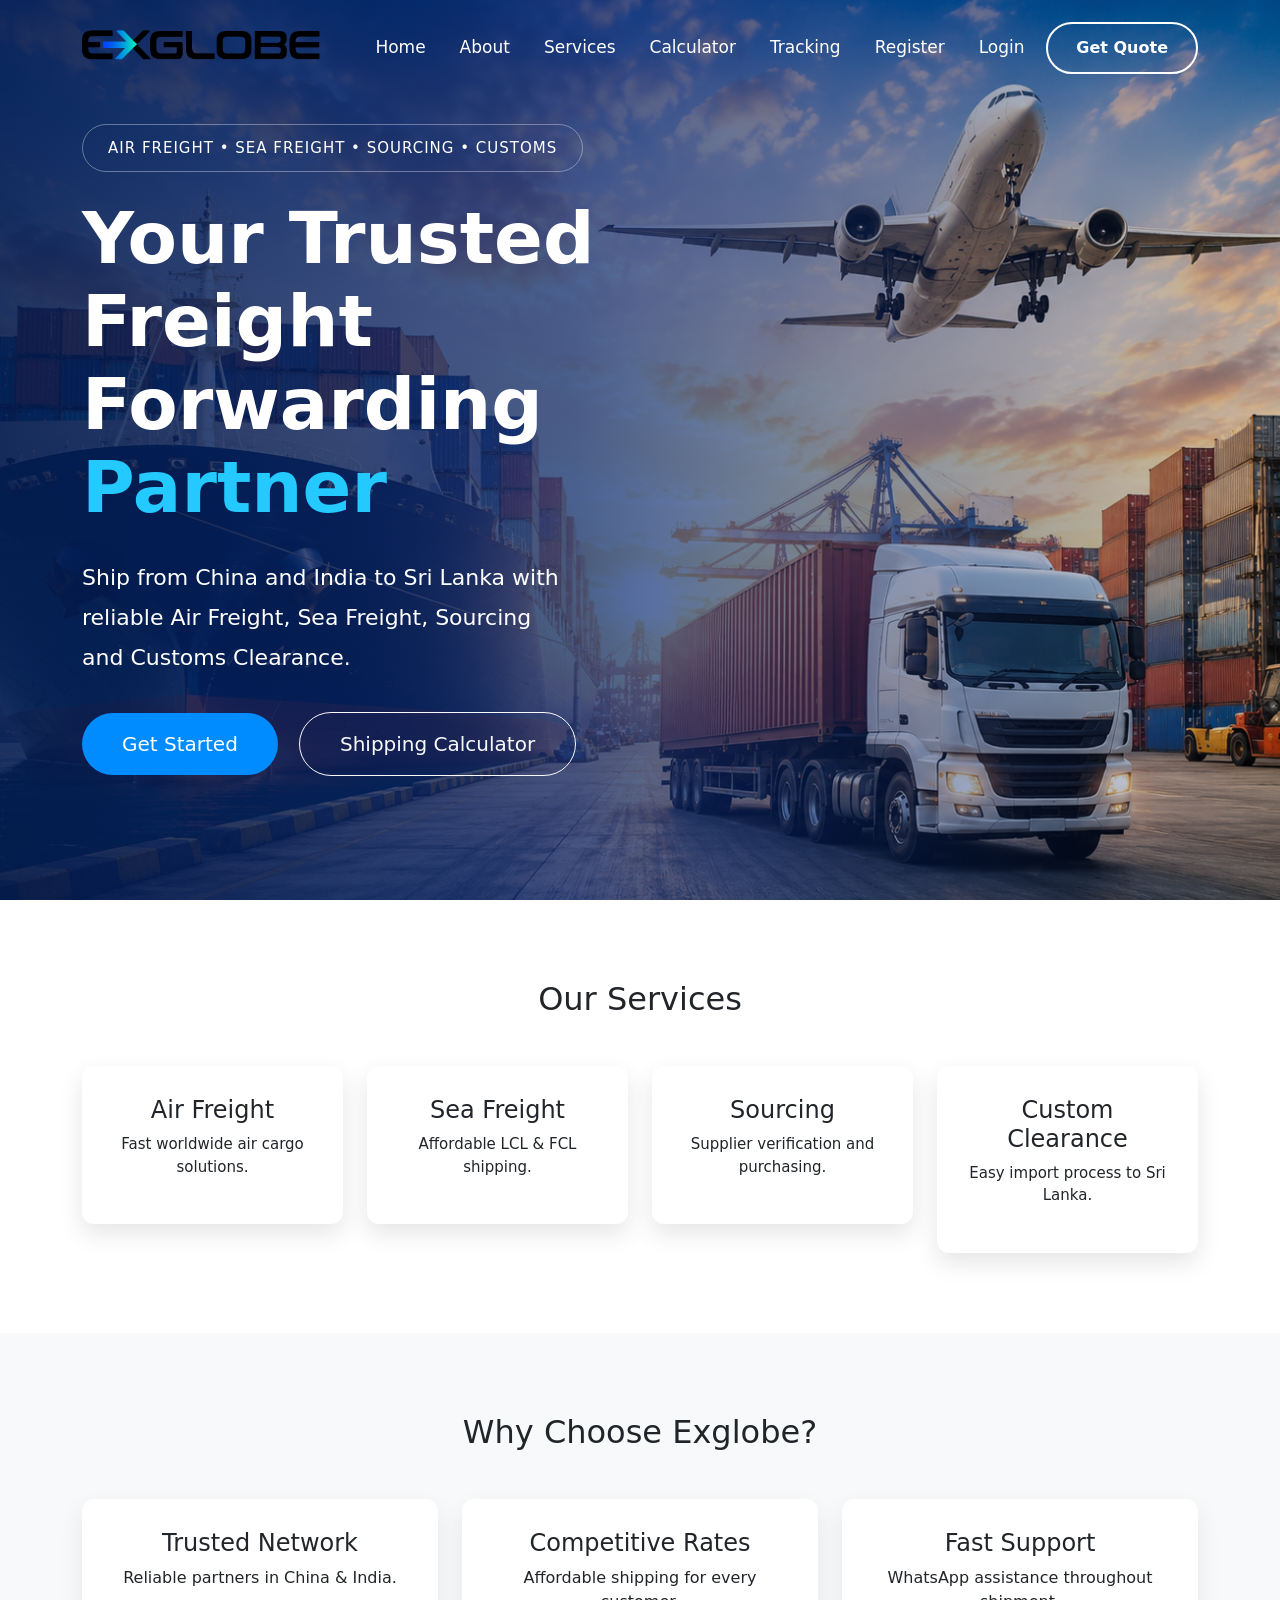
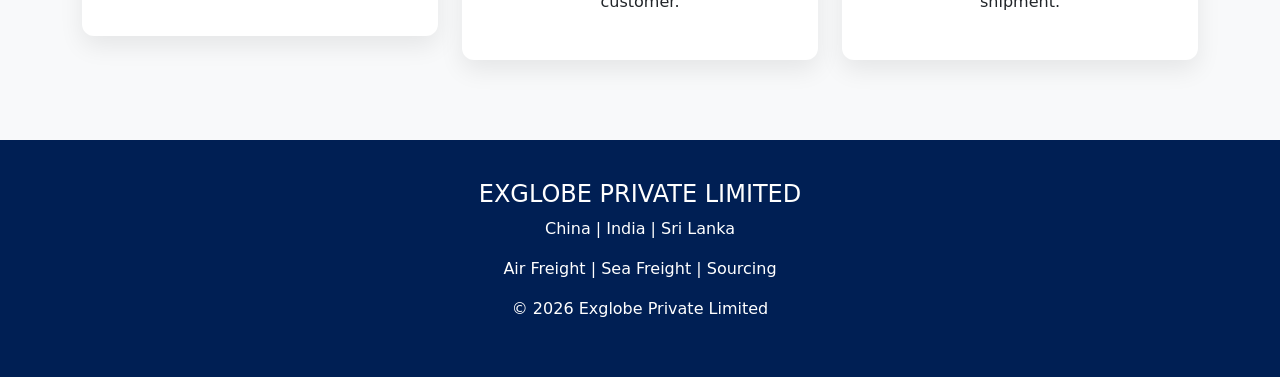
<file: index.html>
<!DOCTYPE html>
<html lang="en">
<head>

<meta charset="UTF-8">
<meta name="viewport" content="width=device-width, initial-scale=1">

<title>Exglobe Private Limited | Air & Sea Freight</title>

<link href="https://cdn.jsdelivr.net/npm/bootstrap@5.3.3/dist/css/bootstrap.min.css" rel="stylesheet">

<link rel="stylesheet" href="style.css" >

<link rel="preconnect" href="https://fonts.googleapis.com">
<link href="https://fonts.googleapis.com/css2?family=Poppins:wght@300;400;500;600;700&display=swap" rel="stylesheet">

</head>

<body>


<!-- HERO -->
<section class="hero">

<nav class="navbar navbar-expand-lg navbar-dark fixed-top">

<div class="container">

<a class="navbar-brand" href="#">
    <img src="logo.png" class="logo">
</a>

<button class="navbar-toggler"
data-bs-toggle="collapse"
data-bs-target="#menu">

<span class="navbar-toggler-icon"></span>

</button>

 <div class="collapse navbar-collapse" id="navbarNav">

            <ul class="navbar-nav mx-auto">

                <li class="nav-item"><a class="nav-link active" href="#">Home</a></li>

                <li class="nav-item"><a class="nav-link" href="#">About</a></li>

                <li class="nav-item"><a class="nav-link" href="#">Services</a></li>

                <li class="nav-item"><a class="nav-link" href="#">Calculator</a></li>

                <li class="nav-item"><a class="nav-link" href="#">Tracking</a></li>

                <li class="nav-item"><a class="nav-link" href="register.html">Register</a></li>

                <li class="nav-item"><a class="nav-link" href="#">Login</a></li>

            </ul>

            <a href="#" class="btn btn-quote">
                Get Quote
            </a>

        </div>

</div>

</nav>

<div class="overlay"></div>

<div class="container hero-content">

<div class="row">

<div class="col-lg-7">

<span class="badge-service">

AIR FREIGHT • SEA FREIGHT • SOURCING • CUSTOMS

</span>

<h1>

Your Trusted Freight
<br>

Forwarding <span>Partner</span>

</h1>

<p>

Ship from China and India to Sri Lanka with reliable
Air Freight, Sea Freight, Sourcing and Customs Clearance.

</p>

<div class="mt-4">

<a href="#" class="btn btn-primary btn-lg me-3">

Get Started

</a>

<a href="#" class="btn btn-outline-light btn-lg">

Shipping Calculator

</a>

</div>

</div>

</div>

</div>

</section>

<!-- SERVICES -->

<section class="services">

<div class="container">

<h2 class="text-center mb-5">
Our Services
</h2>

<div class="row">

<div class="col-md-3">

<div class="service-box">

<h4>Air Freight</h4>

<p>
Fast worldwide air cargo solutions.
</p>

</div>

</div>

<div class="col-md-3">

<div class="service-box">

<h4>Sea Freight</h4>

<p>
Affordable LCL & FCL shipping.
</p>

</div>

</div>

<div class="col-md-3">

<div class="service-box">

<h4>Sourcing</h4>

<p>
Supplier verification and purchasing.
</p>

</div>

</div>

<div class="col-md-3">

<div class="service-box">

<h4>Custom Clearance</h4>

<p>
Easy import process to Sri Lanka.
</p>

</div>

</div>

</div>

</div>

</section>

<!-- WHY US -->

<section class="why">

<div class="container">

<h2 class="text-center mb-5">

Why Choose Exglobe?

</h2>

<div class="row">

<div class="col-md-4">

<div class="why-box">

<h4>Trusted Network</h4>

<p>

Reliable partners in China & India.

</p>

</div>

</div>

<div class="col-md-4">

<div class="why-box">

<h4>Competitive Rates</h4>

<p>

Affordable shipping for every customer.

</p>

</div>

</div>

<div class="col-md-4">

<div class="why-box">

<h4>Fast Support</h4>

<p>

WhatsApp assistance throughout shipment.

</p>

</div>

</div>

</div>

</div>

</section>

<!-- FOOTER -->

<footer>

<div class="container text-center">

<h4>

EXGLOBE PRIVATE LIMITED

</h4>

<p>

China | India | Sri Lanka

</p>

<p>

Air Freight | Sea Freight | Sourcing

</p>

<p>

© 2026 Exglobe Private Limited

</p>

</div>

</footer>

<script src="https://cdn.jsdelivr.net/npm/bootstrap@5.3.3/dist/js/bootstrap.bundle.min.js"></script>

</body>

<script>
	let lastScroll = 0;
const navbar = document.querySelector(".navbar");

window.addEventListener("scroll", () => {

    const currentScroll = window.pageYOffset;

    // Hide while scrolling down
    if (currentScroll > lastScroll && currentScroll > 100) {
        navbar.classList.add("hide-navbar");
    }
    // Show while scrolling up
    else {
        navbar.classList.remove("hide-navbar");
    }

    lastScroll = currentScroll;
});
</script>
</html>
</file>
<file: style.css>
/* Navbar */

.navbar{
    background:transparent !important;
    padding:20px 0;
    transition:.4s;
    position: fixed;
    top: 0;
    left: 0;
    width: 100%;
    z-index: 9999;
    transition: transform 0.4s ease, opacity 0.4s ease;
}

.navbar.hide-navbar{
    transform: translateY(-100%);
    opacity: 0;
}

.btn-quote{
    color:#fff;
    border:2px solid #fff;
    padding:12px 28px;
    border-radius:40px;
    font-weight:600;
    transition:.3s;
}

.btn-quote:hover{
    background:#25c7ff;
    border-color:#25c7ff;
    color:#fff;
}

.logo{

    height:45px;

    width:auto;

}

.nav-link{

    color:#fff !important;

    font-size:17px;

    margin-left:18px;

    font-weight:500;

}

.nav-link:hover{

    color:#20c4ff !important;

}

.hero{

    position:relative;

    height:100vh;

    background:url("hero.png") center center/cover no-repeat;

    display:flex;

    align-items:center;

}

.overlay{

    position:absolute;

    top:0;

    left:0;

    width:100%;

    height:100%;

    background:linear-gradient(
        90deg,
        rgba(3,28,82,.88) 0%,
        rgba(5,39,117,.72) 45%,
        rgba(0,0,0,.15) 100%
    );

}

.hero-content{

    position:relative;

    z-index:5;

    color:#fff;

}

.badge-service{

    display:inline-block;

    padding:12px 25px;

    border:1px solid rgba(255,255,255,.35);

    border-radius:50px;

    margin-bottom:25px;

    font-size:15px;

    letter-spacing:1px;

}

.hero h1{

    font-size:72px;

    font-weight:700;

    line-height:1.15;

    margin-bottom:30px;

}

.hero h1 span{

    color:#23c9ff;

}

.hero p{

    width:75%;

    font-size:22px;

    line-height:1.8;

    margin-bottom:35px;

}

.btn-primary{

    background:#008cff;

    border:none;

    border-radius:50px;

    padding:16px 40px;

}

.btn-outline-light{

    border-radius:50px;

    padding:16px 40px;

}

.btn-primary:hover{

    background:#0a72d8;

}

@media(max-width:991px){

.hero{

height:auto;

padding:180px 0 120px;

}

.hero h1{

font-size:48px;

}

.hero p{

width:100%;

font-size:18px;

}

.logo{

height:45px;

}

}

.services{

    padding:80px 0;
}

.service-box{
    font-size: 15px;

    background:white;

    padding:30px;

    border-radius:12px;

    text-align:center;

    box-shadow:0 10px 25px rgba(0,0,0,.1);

    transition:.3s;
}

.service-box:hover{

    transform:translateY(-10px);
}

.why{

    background:#f8f9fa;

    padding:80px 0;
}

.why-box{

    background:white;

    padding:30px;

    border-radius:12px;

    text-align:center;

    box-shadow:0 10px 25px rgba(0,0,0,.08);
}

footer{

    background:#001f54;

    color:white;

    padding:40px;
}
</file>
